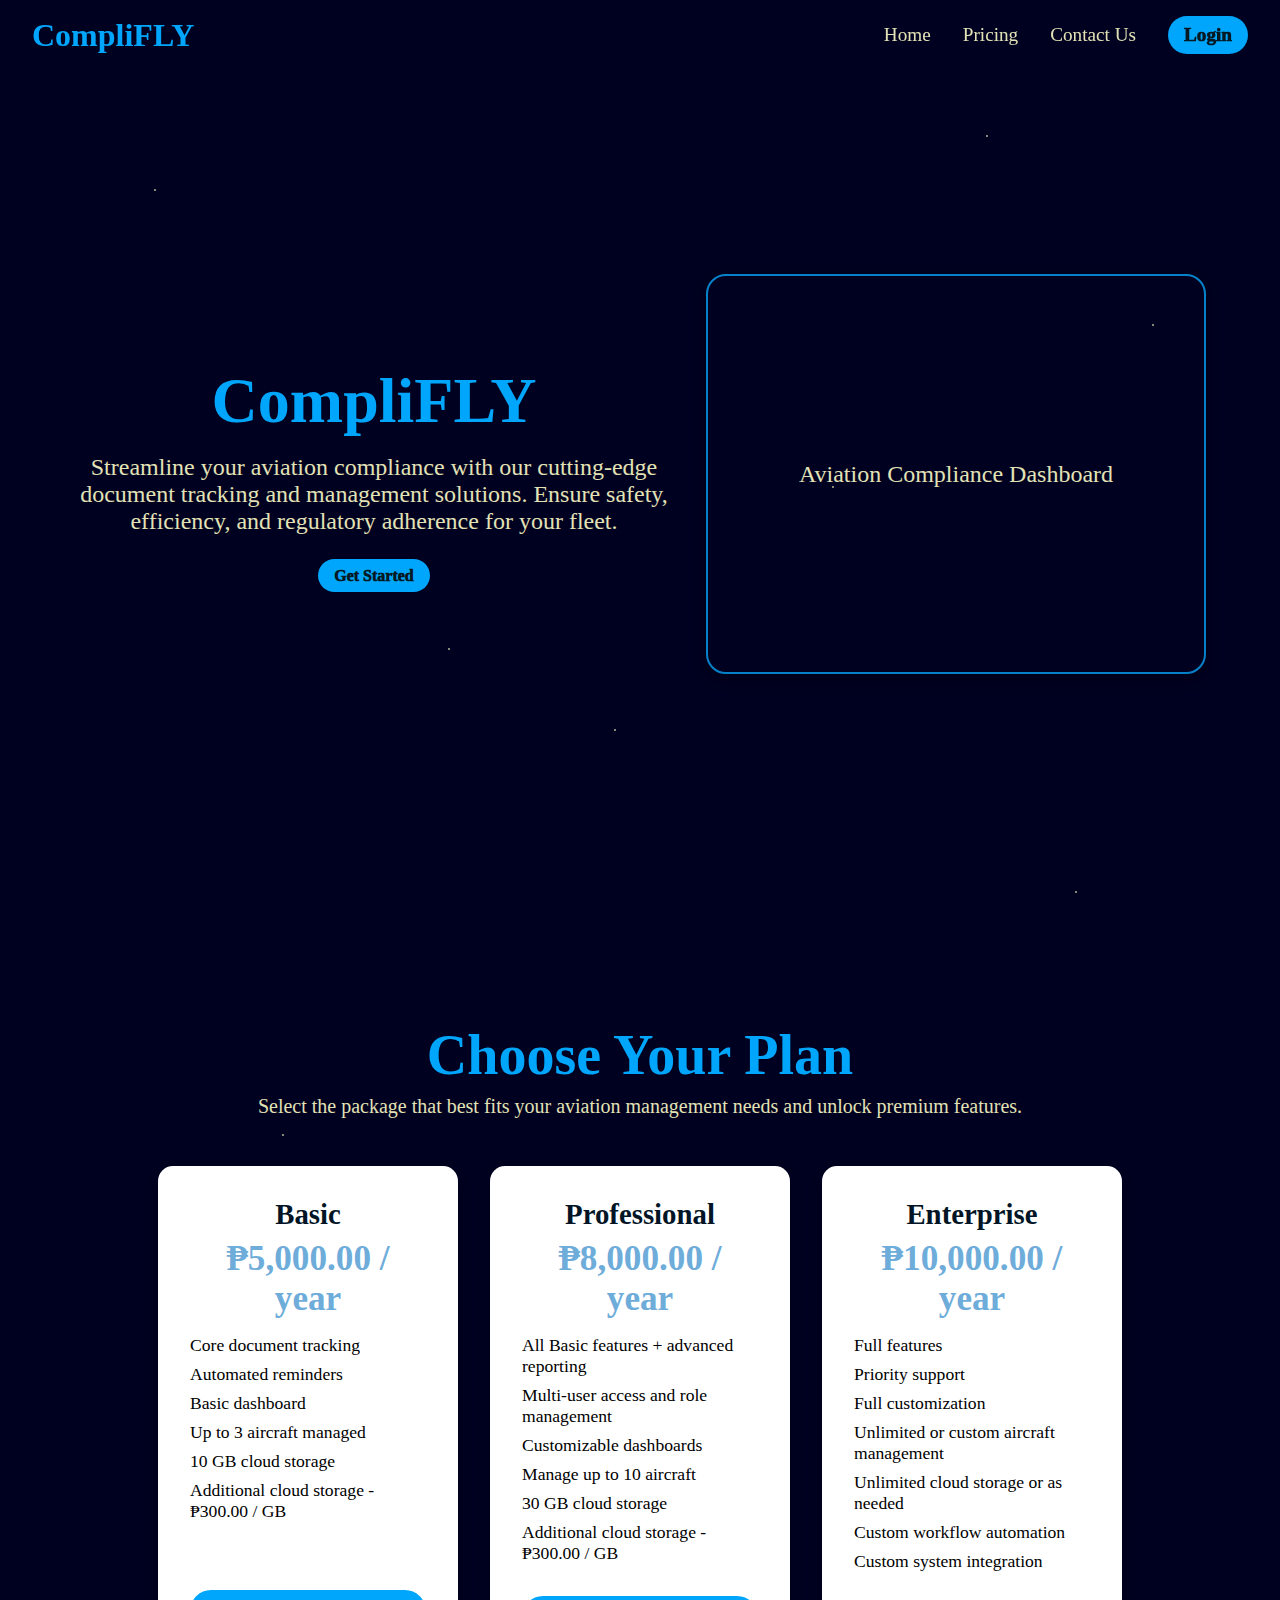
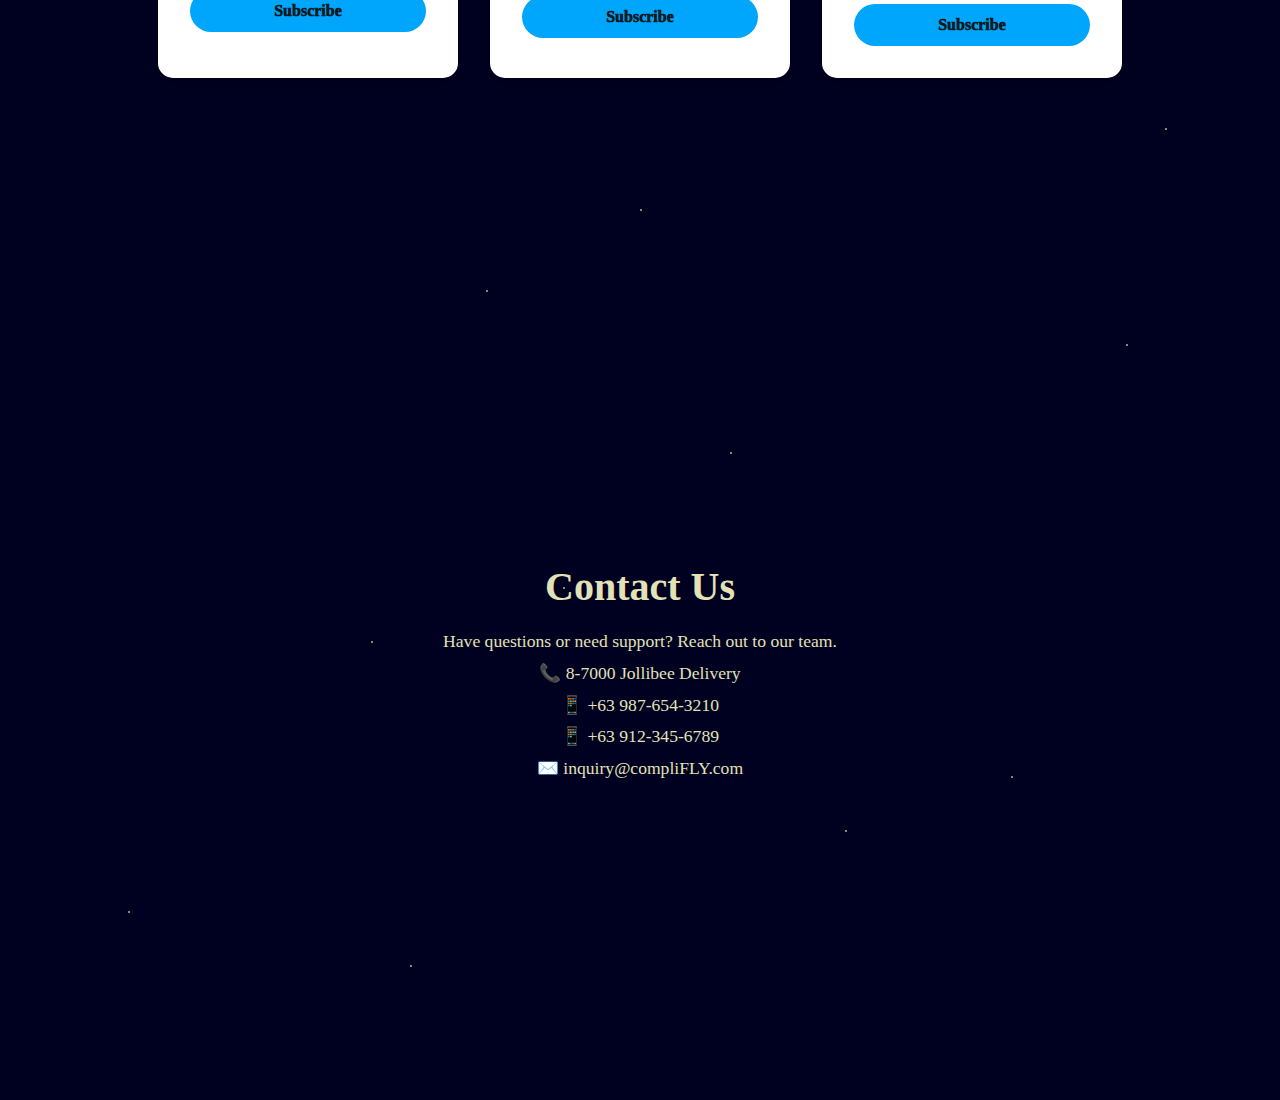
<file: index.html>
<!DOCTYPE html>
<html lang="en">
<head>
    <meta charset="UTF-8">
    <meta name="viewport" content="width=device-width, initial-scale=1.0">
    <title>CompliFLY - Aviation Compliance Management</title>
    <link href="https://fonts.googleapis.com/css2?family=Roboto:wght@300;400;500;700&display=swap" rel="stylesheet">
    <link rel="stylesheet" href="style.css">
</head>
<body>
    <header>
        <div class="logo">CompliFLY</div>
        <nav>
            <a href="#home">Home</a>
            <a href="#pricing">Pricing</a>
            <a href="#contact">Contact Us</a>
            <a href="Login.html" class="btn">Login</a>
        </nav>
    </header>

    <section id="home">
        <div class="hero-content">
            <h1>CompliFLY</h1>
            <p>Streamline your aviation compliance with our cutting-edge document tracking and management solutions. Ensure safety, efficiency, and regulatory adherence for your fleet.</p>
            <a href="#pricing" class="btn">Get Started</a>
        </div>
        <div class="hero-image">
            Aviation Compliance Dashboard
        </div>
    </section>

    <section id="pricing">
        <div class="pricing-header">
            <h2>Choose Your Plan</h2>
            <p>Select the package that best fits your aviation management needs and unlock premium features.</p>
        </div>
        <div class="pricing-cards">
            <div class="card">
                <h3>Basic</h3>
                <div class="price">₱5,000.00 / year</div>
                <ul>
                    <li>Core document tracking</li>
                    <li>Automated reminders</li>
                    <li>Basic dashboard</li>
                    <li>Up to 3 aircraft managed</li>
                    <li>10 GB cloud storage</li>
                    <li>Additional cloud storage - ₱300.00 / GB</li>
                </ul>
                <br>
                <br>
                <a href="basic.html" class="btn">Subscribe</a>
            </div>
            <div class="card">
                <h3>Professional</h3>
                <div class="price">₱8,000.00 / year</div>
                <ul>
                    <li>All Basic features + advanced reporting</li>
                    <li>Multi-user access and role management</li>
                    <li>Customizable dashboards</li>
                    <li>Manage up to 10 aircraft</li>
                    <li>30 GB cloud storage</li>
                    <li>Additional cloud storage - ₱300.00 / GB</li>
                </ul>

                <a href="professional.html" class="btn">Subscribe</a>
            </div>
            <div class="card">
                <h3>Enterprise</h3>
                <div class="price">₱10,000.00 / year</div>
                <ul>
                    <li>Full features</li>
                    <li>Priority support</li>
                    <li>Full customization</li>
                    <li>Unlimited or custom aircraft management</li>
                    <li>Unlimited cloud storage or as needed</li>
                    <li>Custom workflow automation</li>
                    <li>Custom system integration</li>
                </ul>
                <a href="enterprise.html" class="btn">Subscribe</a>
            </div>
        </div>
    </section>

    <section id="contact">
        <div class="contact-content">
            <h2>Contact Us</h2>
            <p>
                Have questions or need support? Reach out to our team.<br>
                📞 8-7000 Jollibee Delivery<br>
                📱 +63 987-654-3210<br>
                📱 +63 912-345-6789<br>
                ✉️ inquiry@compliFLY.com
            </p>
        </div>
      
    <div class="star" style="top: 7%; left: 12%;"></div>
<div class="star" style="top: 18%; left: 65%;"></div>
<div class="star" style="top: 27%; left: 48%;"></div>
<div class="star" style="top: 33%; left: 84%;"></div>
<div class="star" style="top: 42%; left: 22%;"></div>
<div class="star" style="top: 51%; left: 73%;"></div>
<div class="star" style="top: 59%; left: 17%;"></div>
<div class="star" style="top: 64%; left: 91%;"></div>
<div class="star" style="top: 70%; left: 38%;"></div>
<div class="star" style="top: 76%; left: 57%;"></div>
<div class="star" style="top: 83%; left: 29%;"></div>
<div class="star" style="top: 88%; left: 79%;"></div>
<div class="star" style="top: 93%; left: 10%;"></div>
<div class="star" style="top: 12%; left: 90%;"></div>
<div class="star" style="top: 24%; left: 35%;"></div>
<div class="star" style="top: 39%; left: 60%;"></div>
<div class="star" style="top: 46%; left: 82%;"></div>
<div class="star" style="top: 53%; left: 26%;"></div>
<div class="star" style="top: 67%; left: 50%;"></div>
<div class="star" style="top: 72%; left: 88%;"></div>
<div class="star" style="top: 81%; left: 44%;"></div>
<div class="star" style="top: 90%; left: 66%;"></div>
<div class="star" style="top: 95%; left: 32%;"></div>
<div class="star" style="top: 5%; left: 77%;"></div>

    <div class="shooting-star" id="shooting1"></div>
    <div class="shooting-star" id="shooting2"></div>
    <div class="shooting-star" id="shooting3"></div>

</body>
    </section>
    <script>
    function createShootingStar() {
        const stars = document.querySelectorAll('.shooting-star');
        const randomStar = stars[Math.floor(Math.random() * stars.length)];
        const startX = Math.random() * window.innerWidth;
        const startY = Math.random() * window.innerHeight * 2.5;
        
        randomStar.style.left = startX + 'px';
        randomStar.style.top = startY + 'px';
        randomStar.style.animationDuration = (Math.random() * 2 + 1) + 's';
        randomStar.style.animationDelay = '0s';
        
        setTimeout(() => {
            randomStar.style.animationDelay = '10s';
        }, 3000);
    }

    setInterval(createShootingStar, Math.random() * 10000 + 5000);
</script>
</body>
</html>
</file>
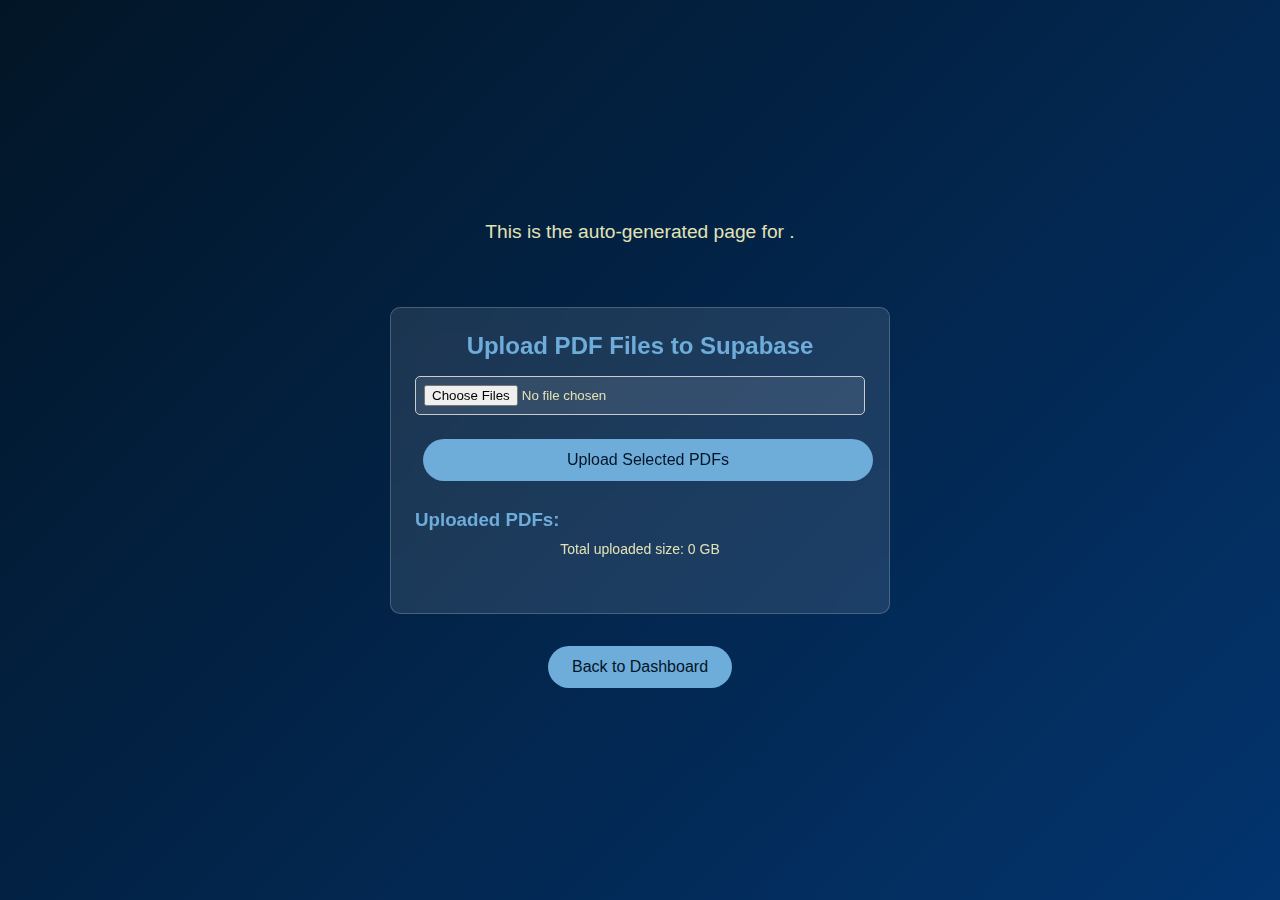
<file: b_aircraft.html>
<!DOCTYPE html>
<html lang="en">
<head>
  <meta charset="UTF-8">
  <title>Aircraft Page</title>
  <style>
    * {
      margin: 0;
      padding: 0;
      box-sizing: border-box;
    }

    body {
      font-family: 'Roboto', sans-serif;
      background: linear-gradient(135deg, #021526 0%, #03346E 100%);
      color: #E2E2B6;
      min-height: 100vh;
      display: flex;
      flex-direction: column;
      align-items: center;
      justify-content: center;
      padding: 2rem;
      text-align: center;
    }

    h1 {
      color: #6EACDA;
      font-size: 2.5rem;
      font-weight: 700;
      margin-bottom: 1rem;
    }

    p {
      color: #E2E2B6;
      font-size: 1.2rem;
      margin-bottom: 2rem;
    }

    .upload-section {
      margin-top: 2rem;
      padding: 1.5rem;
      background: rgba(255, 255, 255, 0.1);
      backdrop-filter: blur(10px);
      border: 1px solid rgba(255, 255, 255, 0.2);
      border-radius: 10px;
      max-width: 500px;
      width: 100%;
    }

    .upload-section h2 {
      color: #6EACDA;
      font-size: 1.5rem;
      margin-bottom: 1rem;
    }

    input[type="file"] {
      display: block;
      margin: 1rem auto;
      padding: 0.5rem;
      border: 1px solid #ccc;
      border-radius: 5px;
      background: rgba(255, 255, 255, 0.1);
      color: #E2E2B6;
      width: 100%;
      box-sizing: border-box;
    }

    button {
      background: #6EACDA;
      color: #021526;
      padding: 0.75rem 1.5rem;
      border: none;
      border-radius: 25px;
      font-size: 1rem;
      font-weight: 500;
      cursor: pointer;
      transition: background-color 0.3s;
      margin: 0.5rem;
      width: 100%;
    }

    button:hover {
      background: #03346E;
      color: #E2E2B6;
    }

    #uploadStatus {
      font-weight: bold;
      margin-bottom: 15px;
    }

    #uploadStatus.error {
      color: #ff4d4d;
    }

    #uploadStatus.success {
      color: #6EACDA;
    }

    #uploadedFiles {
      text-align: left;
      margin-top: 20px;
    }

    #uploadedFiles h3 {
      color: #6EACDA;
      margin-bottom: 10px;
    }

    #uploadedFiles ul {
      list-style-type: none;
      padding: 0;
    }

    #uploadedFiles li {
      margin-bottom: 5px;
    }

    #uploadedFiles a {
      color: #6EACDA;
      text-decoration: none;
    }

    #uploadedFiles a:hover {
      text-decoration: underline;
    }

    #totalSize {
      font-size: 14px;
      color: #E2E2B6;
      margin-top: 10px;
    }

    .back-btn {
      margin-top: 2rem;
      width: fit-content;
    }
  </style>
</head>
<body>
  <h1 id="aircraftName"></h1>
  <p>This is the auto-generated page for <strong id="aircraftNameStrong"></strong>.</p>

  <div class="upload-section">
    <h2>Upload PDF Files to Supabase</h2>
    <input type="file" id="pdfUpload" accept=".pdf" multiple>
    <button id="uploadBtn">Upload Selected PDFs</button>
    <p id="uploadStatus"></p>
    <div id="uploadedFiles">
      <h3>Uploaded PDFs:</h3>
      <ul id="fileList"></ul>
    </div>
    <p id="totalSize">Total uploaded size: 0 GB</p>
  </div>

  <button class="back-btn" onclick="window.location.href='basic_home.html'">Back to Dashboard</button>

  <script type="module">
    import { createClient } from "https://esm.sh/@supabase/supabase-js@2";

    const SUPABASE_URL = "https://hgapmjtytsejbhjsguxl.supabase.co";
    const SUPABASE_ANON_KEY = "eyJhbGciOiJIUzI1NiIsInR5cCI6IkpXVCJ9.eyJpc3MiOiJzdXBhYmFzZSIsInJlZiI6ImhnYXBtanR5dHNlamJoanNndXhsIiwicm9sZSI6ImFub24iLCJpYXQiOjE3NjE5MTYwMzAsImV4cCI6MjA3NzQ5MjAzMH0.Y-mt-KCf7KSL0pyP6NLlBIEHeD6Oic1aGoCo7BMYigY";

    const supabase = createClient(SUPABASE_URL, SUPABASE_ANON_KEY);

    const params = new URLSearchParams(window.location.search);
    const name = params.get("name") || "Unnamed Aircraft";
    const storageKey = `uploadedFiles_${name.replace(/[^a-z0-9]/gi, "_")}`;

    document.title = name;
    document.getElementById("aircraftName").textContent = name;
    document.getElementById("aircraftNameStrong").textContent = name;

    const fileInput = document.getElementById("pdfUpload");
    const uploadBtn = document.getElementById("uploadBtn");
    const status = document.getElementById("uploadStatus");
    const fileList = document.getElementById("fileList");
    const totalSizeDisplay = document.getElementById("totalSize");

    let totalUploadedSize = 0;
    const maxTotalSize = 1 * 1024 * 1024 * 1024;
    const maxFileSize = 10 * 1024 * 1024;

    function loadSavedFiles() {
      const savedData = localStorage.getItem(storageKey);
      if (savedData) {
        const { files, totalSize } = JSON.parse(savedData);
        totalUploadedSize = totalSize;
        files.forEach(file => {
          const li = document.createElement("li");
          li.innerHTML = `<a href="${file.url}" target="_blank">${file.name}</a> (${file.sizeMB} MB)`;
          fileList.appendChild(li);
        });
        totalSizeDisplay.textContent = `Total uploaded size: ${(totalUploadedSize / (1024 * 1024 * 1024)).toFixed(2)} GB`;
      }
    }

    function saveFilesToStorage() {
      const files = [];
      fileList.querySelectorAll("li").forEach(li => {
        const a = li.querySelector("a");
        const sizeText = li.textContent.match(/\((\d+\.\d+) MB\)/);
        files.push({
          name: a.textContent,
          url: a.href,
          sizeMB: sizeText ? parseFloat(sizeText[1]) : 0
        });
      });
      localStorage.setItem(storageKey, JSON.stringify({ files, totalSize: totalUploadedSize }));
    }

    loadSavedFiles();

    uploadBtn.addEventListener("click", async () => {
      const files = Array.from(fileInput.files);
      if (files.length === 0) {
        status.textContent = "Please choose PDF files first!";
        status.className = "error";
        return;
      }

      let batchSize = 0;
      for (const file of files) {
        batchSize += file.size;
      }

      if (totalUploadedSize + batchSize > maxTotalSize) {
        status.textContent = `❌ Total upload size would exceed 1GB limit! Current: ${(totalUploadedSize / (1024 * 1024 * 1024)).toFixed(2)} GB`;
        status.className = "error";
        return;
      }

      status.textContent = "Uploading...";
      status.className = "";
      let uploadSuccessCount = 0;

      for (const file of files) {
        if (file.type !== "application/pdf") {
          status.textContent = `❌ Only PDF files are allowed! Skipped: ${file.name}`;
          status.className = "error";
          continue;
        }
        if (file.size > maxFileSize) {
          status.textContent = `❌ File size must be under 10MB! Skipped: ${file.name}`;
          status.className = "error";
          continue;
        }

        const fileName = `${Date.now()}_${file.name}`;
        const { data, error } = await supabase.storage.from("files").upload(fileName, file);

        if (error) {
          status.textContent = `❌ Upload failed for ${file.name}: ${error.message}`;
          status.className = "error";
          continue;
        }

        const { data: publicUrl } = supabase.storage.from("files").getPublicUrl(fileName);

        const li = document.createElement("li");
        li.innerHTML = `<a href="${publicUrl.publicUrl}" target="_blank">${file.name}</a> (${(file.size / (1024 * 1024)).toFixed(2)} MB)`;
        fileList.appendChild(li);
        totalUploadedSize += file.size;
        uploadSuccessCount++;
      }

      totalSizeDisplay.textContent = `Total uploaded size: ${(totalUploadedSize / (1024 * 1024 * 1024)).toFixed(2)} GB`;

      if (uploadSuccessCount > 0) {
        status.textContent = `✅ ${uploadSuccessCount} PDF(s) uploaded successfully!`;
        status.className = "success";
        saveFilesToStorage();
      } else {
        status.textContent = "❌ No files were uploaded.";
        status.className = "error";
      }

      fileInput.value = "";
    });
  </script>
</body>
</html>
</file>
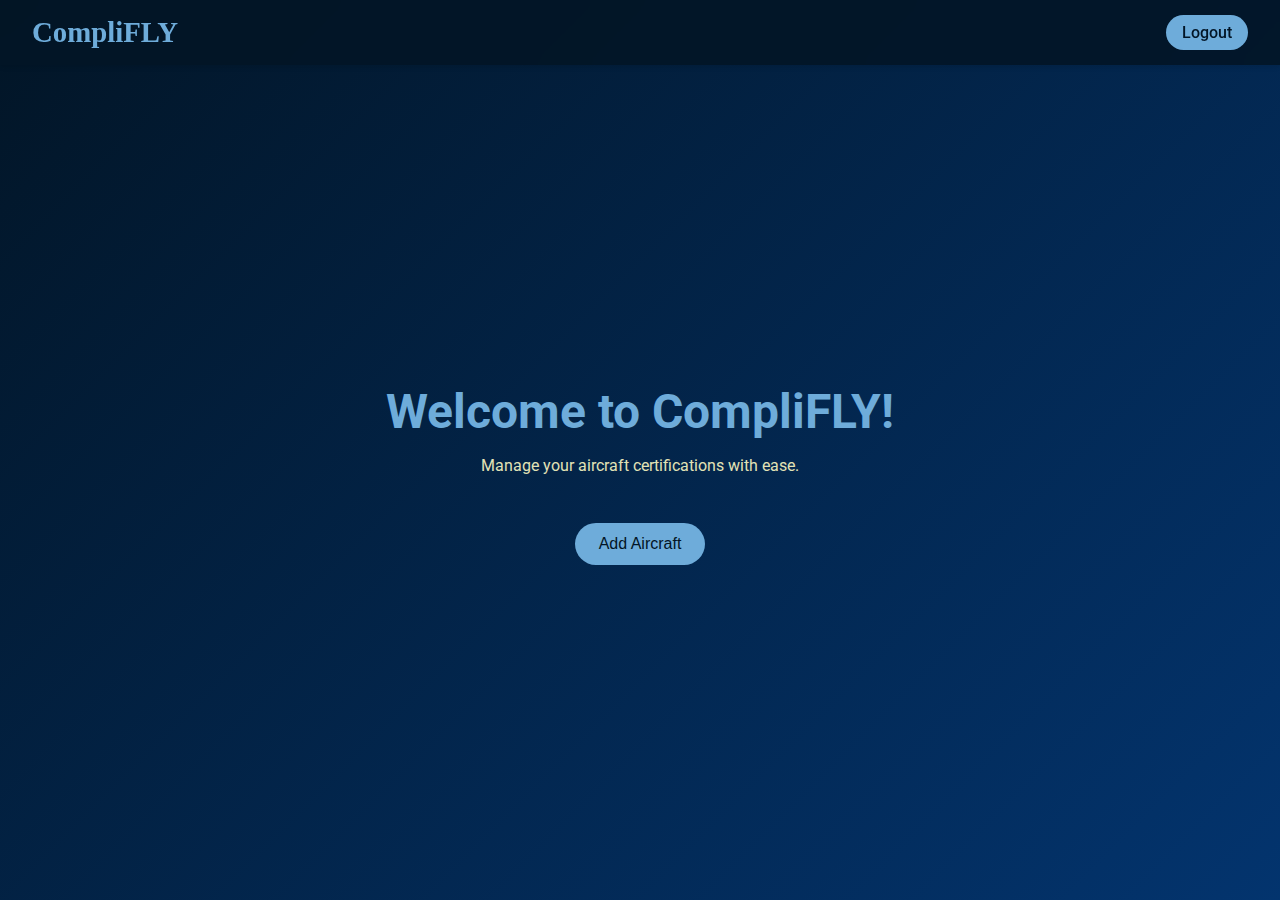
<file: basic_home.html>
<!DOCTYPE html>
<html lang="en">
<head>
  <meta charset="UTF-8" />
  <meta name="viewport" content="width=device-width, initial-scale=1.0" />
  <title>CompliFLY - Dashboard</title>
  <link href="https://fonts.googleapis.com/css2?family=Roboto:wght@300;400;500;700&display=swap" rel="stylesheet" />
  <link rel="stylesheet" href="https://cdnjs.cloudflare.com/ajax/libs/font-awesome/6.0.0/css/all.min.css" />
  <style>
    * { margin: 0; padding: 0; box-sizing: border-box; }
    body {
      font-family: 'Roboto', sans-serif;
      background: linear-gradient(135deg, #021526 0%, #03346E 100%);
      color: #E2E2B6;
      min-height: 100vh;
      display: flex;
      flex-direction: column;
      align-items: center;
      justify-content: center;
      padding: 2rem;
    }
    header {
      position: fixed;
      top: 0;
      width: 100%;
      background: rgba(2, 21, 38, 0.9);
      backdrop-filter: blur(10px);
      padding: 1rem 2rem;
      display: flex;
      justify-content: space-between;
      align-items: center;
      z-index: 1000;
      box-shadow: 0 2px 5px rgba(0, 0, 0, 0.1);
    }
    .logo { font-size: 1.8rem; font-weight: 700; color: #6EACDA; font-family: 'Lucida Handwriting', cursive; }
    .logout-btn {
      background: #6EACDA; color: #021526;
      padding: 0.5rem 1rem; border-radius: 25px; text-decoration: none;
      font-weight: 500; transition: background-color 0.3s;
    }
    .logout-btn:hover { background: #03346E; color: #E2E2B6; }
    .welcome { text-align: center; margin-bottom: 3rem; margin-top: 5rem; }
    h1 { font-size: 3rem; font-weight: 700; margin-bottom: 1rem; color: #6EACDA; }
    .add-aircraft { margin-bottom: 2rem; text-align: center; width: 500px; }
    .add-btn {
      background: #6EACDA; color: #021526; padding: 0.75rem 1.5rem; border: none;
      border-radius: 25px; font-size: 1rem; font-weight: 500; cursor: pointer; transition: 0.3s;
    }
    .add-btn:hover { background: #03346E; color: #E2E2B6; }
    .add-btn:disabled { background: #ccc; cursor: not-allowed; }
    .certifications {
      display: grid; grid-template-columns: repeat(auto-fit, minmax(250px, 1fr));
      gap: 1rem; max-width: 800px; width: 100%;
    }
    .certification-item {
      background: rgba(255, 255, 255, 0.1);
      backdrop-filter: blur(10px);
      border: 1px solid rgba(255, 255, 255, 0.2);
      border-radius: 10px;
      padding: 1.5rem;
      text-align: center;
      position: relative;
      transition: transform 0.3s, box-shadow 0.3s;
    }
    .certification-item:hover {
      transform: translateY(-5px);
      box-shadow: 0 10px 25px rgba(0, 0, 0, 0.3);
      background: rgba(255, 255, 255, 0.15);
    }
    .certification-item p {
      font-size: 1.2rem;
      font-weight: 500;
      color: #E2E2B6;
      margin-bottom: 1rem;
    }
    .aircraft-input {
      width: 100%;
      padding: 0.5rem;
      border: 1px solid #ccc;
      border-radius: 5px;
      font-size: 1rem;
      margin-bottom: 1rem;
    }
    .save-btn, .view-btn {
      background: #6EACDA; color: #021526;
      padding: 0.5rem 1rem; border: none; border-radius: 5px; cursor: pointer;
      font-size: 0.9rem; margin-right: 0.5rem;
    }
    .save-btn:hover, .view-btn:hover { background: #03346E; color: #E2E2B6; }
    .delete-btn {
      position: absolute;
      top: 10px; right: 10px;
      background: #ff4d4d; color: white; border: none;
      border-radius: 50%; width: 30px; height: 30px;
      cursor: pointer; font-size: 0.8rem; transition: background-color 0.3s;
    }
    .delete-btn:hover { background: #cc0000; }
  </style>
</head>
<body>

<header>
  <div class="logo">CompliFLY</div>
  <div class="user-section">
    <a href="#" class="logout-btn" onclick="logout()">Logout</a>
  </div>
</header>

<div class="welcome">
  <h1>Welcome to CompliFLY!</h1>
  <p>Manage your aircraft certifications with ease.</p>
</div>

<div class="add-aircraft">
  <button id="addAircraftBtn" class="add-btn">Add Aircraft</button>
</div>

<div class="certifications" id="aircraftContainer"></div>

<script>
  function logout() {
    localStorage.removeItem("loggedInUser");
    window.location.href = "Login.html";
  }

  let aircraftCount = 0;
  const maxAircraft = 3;
  const container = document.getElementById("aircraftContainer");
  const addBtn = document.getElementById("addAircraftBtn");
  let aircraftNames = [];
  
  function loadSavedAircraft() {
    const saved = localStorage.getItem("aircraftList");
    if (saved) {
      aircraftNames = JSON.parse(saved);
      aircraftNames.forEach(name => {
        addSavedAircraftToUI(name);
        aircraftCount++;
      });
    }
    updateAddButton();
  }

  function saveAircraftList() {
    localStorage.setItem("aircraftList", JSON.stringify(aircraftNames));
  }

  function updateAddButton() {
    if (aircraftCount >= maxAircraft) {
      addBtn.disabled = true;
      addBtn.textContent = "Limit Reached (3)";
    } else {
      addBtn.disabled = false;
      addBtn.textContent = "Add Aircraft";
    }
  }

  function addAircraft() {
    if (aircraftCount < maxAircraft) {
      aircraftCount++;
      const item = document.createElement("div");
      item.className = "certification-item";
      item.innerHTML = `
        <input type="text" class="aircraft-input" placeholder="Enter aircraft name">
        <button class="save-btn" onclick="saveAircraft(this)">Save</button>
        <button class="delete-btn" onclick="deleteAircraft(this)">×</button>
      `;
      container.appendChild(item);
      updateAddButton();
    }
  }

  function addSavedAircraftToUI(name) {
    const item = document.createElement("div");
    item.className = "certification-item";
    item.innerHTML = `
      <p>${name}</p>
      <button class="view-btn" onclick="viewAircraft('${name}')">View Page</button>
      <button class="delete-btn" onclick="deleteAircraft(this)">×</button>
    `;
    container.appendChild(item);
  }

  function saveAircraft(btn) {
    const item = btn.parentElement;
    const input = item.querySelector(".aircraft-input");
    const name = input.value.trim();

    if (!name) {
      alert("Please enter a name for the aircraft.");
      return;
    }

    if (aircraftNames.includes(name)) {
      alert("Aircraft name must be unique. Please choose a different name.");
      return;
    }

    aircraftNames.push(name);
    saveAircraftList();

    item.innerHTML = `
      <p>${name}</p>
      <button class="view-btn" onclick="viewAircraft('${name}')">View Page</button>
      <button class="delete-btn" onclick="deleteAircraft(this)">×</button>
    `;
  }

  function viewAircraft(name) {
    window.open(`b_aircraft.html?name=${encodeURIComponent(name)}`, "_blank");
  }

  function deleteAircraft(btn) {
    const item = btn.parentElement;
    const name = item.querySelector("p")?.textContent.trim();
    if (name) {
      const index = aircraftNames.indexOf(name);
      if (index > -1) {
        aircraftNames.splice(index, 1);
        saveAircraftList();
      }
      const key = `uploadedFiles_${name.replace(/[^a-z0-9]/gi, "_")}`;
      localStorage.removeItem(key);
    }
    container.removeChild(item);
    aircraftCount--;
    updateAddButton();
  }

  window.onload = loadSavedAircraft;
  addBtn.addEventListener("click", addAircraft);
</script>
</body>
</html>
</file>
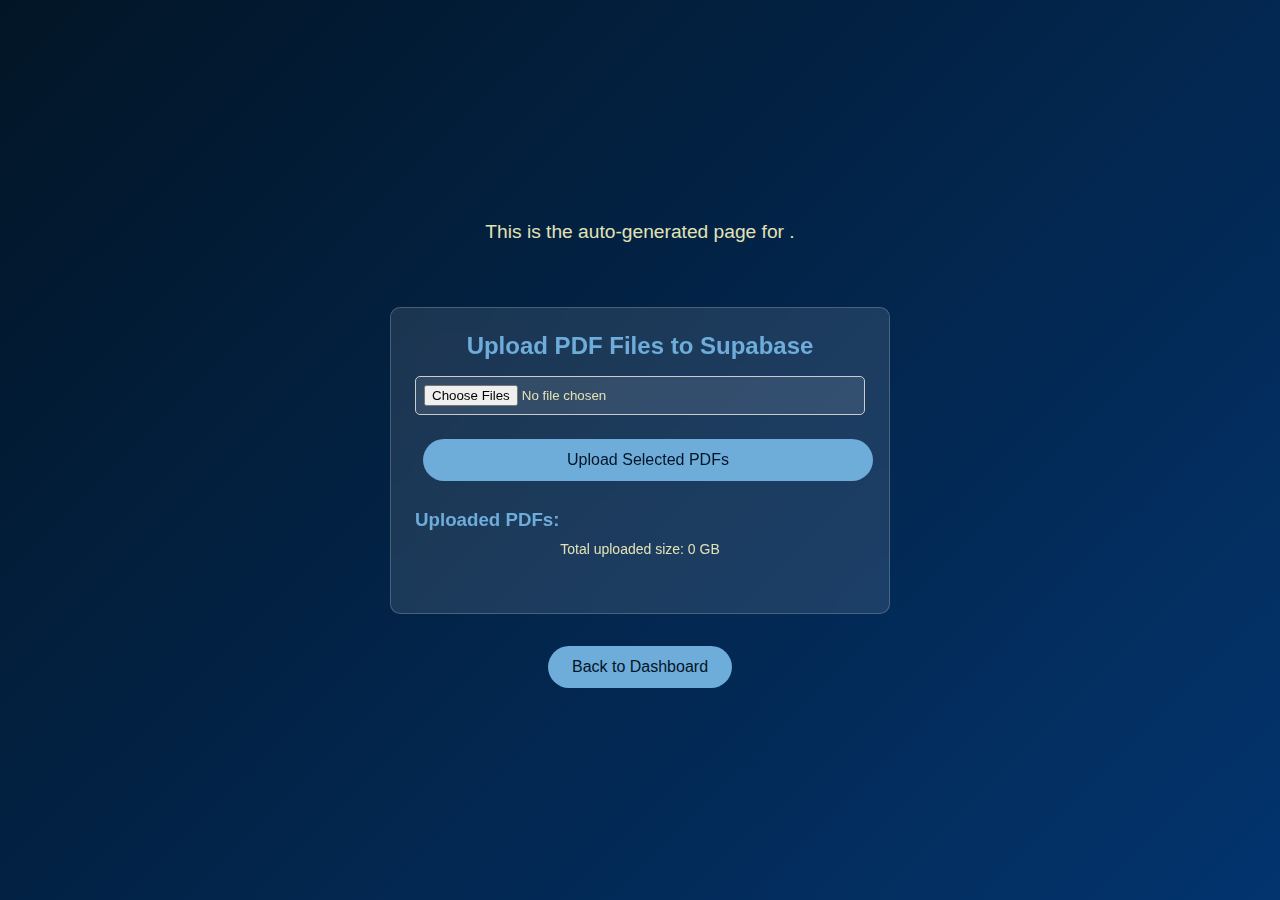
<file: e_aircraft.html>
<!DOCTYPE html>
<html lang="en">
<head>
  <meta charset="UTF-8">
  <title>Aircraft Page</title>
  <style>
    * {
      margin: 0;
      padding: 0;
      box-sizing: border-box;
    }

    body {
      font-family: 'Roboto', sans-serif;
      background: linear-gradient(135deg, #021526 0%, #03346E 100%);
      color: #E2E2B6;
      min-height: 100vh;
      display: flex;
      flex-direction: column;
      align-items: center;
      justify-content: center;
      padding: 2rem;
      text-align: center;
    }

    h1 {
      color: #6EACDA;
      font-size: 2.5rem;
      font-weight: 700;
      margin-bottom: 1rem;
    }

    p {
      color: #E2E2B6;
      font-size: 1.2rem;
      margin-bottom: 2rem;
    }

    .upload-section {
      margin-top: 2rem;
      padding: 1.5rem;
      background: rgba(255, 255, 255, 0.1);
      backdrop-filter: blur(10px);
      border: 1px solid rgba(255, 255, 255, 0.2);
      border-radius: 10px;
      max-width: 500px;
      width: 100%;
    }

    .upload-section h2 {
      color: #6EACDA;
      font-size: 1.5rem;
      margin-bottom: 1rem;
    }

    input[type="file"] {
      display: block;
      margin: 1rem auto;
      padding: 0.5rem;
      border: 1px solid #ccc;
      border-radius: 5px;
      background: rgba(255, 255, 255, 0.1);
      color: #E2E2B6;
      width: 100%;
      box-sizing: border-box;
    }

    button {
      background: #6EACDA;
      color: #021526;
      padding: 0.75rem 1.5rem;
      border: none;
      border-radius: 25px;
      font-size: 1rem;
      font-weight: 500;
      cursor: pointer;
      transition: background-color 0.3s;
      margin: 0.5rem;
      width: 100%;
    }

    button:hover {
      background: #03346E;
      color: #E2E2B6;
    }

    #uploadStatus {
      font-weight: bold;
      margin-bottom: 15px;
    }

    #uploadStatus.error {
      color: #ff4d4d;
    }

    #uploadStatus.success {
      color: #6EACDA;
    }

    #uploadedFiles {
      text-align: left;
      margin-top: 20px;
    }

    #uploadedFiles h3 {
      color: #6EACDA;
      margin-bottom: 10px;
    }

    #uploadedFiles ul {
      list-style-type: none;
      padding: 0;
    }

    #uploadedFiles li {
      margin-bottom: 5px;
    }

    #uploadedFiles a {
      color: #6EACDA;
      text-decoration: none;
    }

    #uploadedFiles a:hover {
      text-decoration: underline;
    }

    #totalSize {
      font-size: 14px;
      color: #E2E2B6;
      margin-top: 10px;
    }

    .back-btn {
      margin-top: 2rem;
      width: fit-content;
    }
  </style>
</head>
<body>
  <h1 id="aircraftName"></h1>
  <p>This is the auto-generated page for <strong id="aircraftNameStrong"></strong>.</p>

  <div class="upload-section">
    <h2>Upload PDF Files to Supabase</h2>
    <input type="file" id="pdfUpload" accept=".pdf" multiple>
    <button id="uploadBtn">Upload Selected PDFs</button>
    <p id="uploadStatus"></p>
    <div id="uploadedFiles">
      <h3>Uploaded PDFs:</h3>
      <ul id="fileList"></ul>
    </div>
    <p id="totalSize">Total uploaded size: 0 GB</p>
  </div>

  <button class="back-btn" onclick="window.location.href='enterprise_home.html'">Back to Dashboard</button>

  <script type="module">
    import { createClient } from "https://esm.sh/@supabase/supabase-js@2";

    const SUPABASE_URL = "https://hgapmjtytsejbhjsguxl.supabase.co";
    const SUPABASE_ANON_KEY = "eyJhbGciOiJIUzI1NiIsInR5cCI6IkpXVCJ9.eyJpc3MiOiJzdXBhYmFzZSIsInJlZiI6ImhnYXBtanR5dHNlamJoanNndXhsIiwicm9sZSI6ImFub24iLCJpYXQiOjE3NjE5MTYwMzAsImV4cCI6MjA3NzQ5MjAzMH0.Y-mt-KCf7KSL0pyP6NLlBIEHeD6Oic1aGoCo7BMYigY";

    const supabase = createClient(SUPABASE_URL, SUPABASE_ANON_KEY);

    const params = new URLSearchParams(window.location.search);
    const name = params.get("name") || "Unnamed Aircraft";
    const storageKey = `uploadedFiles_${name.replace(/[^a-z0-9]/gi, "_")}`;

    document.title = name;
    document.getElementById("aircraftName").textContent = name;
    document.getElementById("aircraftNameStrong").textContent = name;

    const fileInput = document.getElementById("pdfUpload");
    const uploadBtn = document.getElementById("uploadBtn");
    const status = document.getElementById("uploadStatus");
    const fileList = document.getElementById("fileList");
    const totalSizeDisplay = document.getElementById("totalSize");

    let totalUploadedSize = 0;
    const maxTotalSize = 1 * 1024 * 1024 * 1024;
    const maxFileSize = 10 * 1024 * 1024;

    function loadSavedFiles() {
      const savedData = localStorage.getItem(storageKey);
      if (savedData) {
        const { files, totalSize } = JSON.parse(savedData);
        totalUploadedSize = totalSize;
        files.forEach(file => {
          const li = document.createElement("li");
          li.innerHTML = `<a href="${file.url}" target="_blank">${file.name}</a> (${file.sizeMB} MB)`;
          fileList.appendChild(li);
        });
        totalSizeDisplay.textContent = `Total uploaded size: ${(totalUploadedSize / (1024 * 1024 * 1024)).toFixed(2)} GB`;
      }
    }

    function saveFilesToStorage() {
      const files = [];
      fileList.querySelectorAll("li").forEach(li => {
        const a = li.querySelector("a");
        const sizeText = li.textContent.match(/\((\d+\.\d+) MB\)/);
        files.push({
          name: a.textContent,
          url: a.href,
          sizeMB: sizeText ? parseFloat(sizeText[1]) : 0
        });
      });
      localStorage.setItem(storageKey, JSON.stringify({ files, totalSize: totalUploadedSize }));
    }

    loadSavedFiles();

    uploadBtn.addEventListener("click", async () => {
      const files = Array.from(fileInput.files);
      if (files.length === 0) {
        status.textContent = "Please choose PDF files first!";
        status.className = "error";
        return;
      }

      let batchSize = 0;
      for (const file of files) {
        batchSize += file.size;
      }

      if (totalUploadedSize + batchSize > maxTotalSize) {
        status.textContent = `❌ Total upload size would exceed 1GB limit! Current: ${(totalUploadedSize / (1024 * 1024 * 1024)).toFixed(2)} GB`;
        status.className = "error";
        return;
      }

      status.textContent = "Uploading...";
      status.className = "";
      let uploadSuccessCount = 0;

      for (const file of files) {
        if (file.type !== "application/pdf") {
          status.textContent = `❌ Only PDF files are allowed! Skipped: ${file.name}`;
          status.className = "error";
          continue;
        }
        if (file.size > maxFileSize) {
          status.textContent = `❌ File size must be under 10MB! Skipped: ${file.name}`;
          status.className = "error";
          continue;
        }

        const fileName = `${Date.now()}_${file.name}`;
        const { data, error } = await supabase.storage.from("files").upload(fileName, file);

        if (error) {
          status.textContent = `❌ Upload failed for ${file.name}: ${error.message}`;
          status.className = "error";
          continue;
        }

        const { data: publicUrl } = supabase.storage.from("files").getPublicUrl(fileName);

        const li = document.createElement("li");
        li.innerHTML = `<a href="${publicUrl.publicUrl}" target="_blank">${file.name}</a> (${(file.size / (1024 * 1024)).toFixed(2)} MB)`;
        fileList.appendChild(li);
        totalUploadedSize += file.size;
        uploadSuccessCount++;
      }

      totalSizeDisplay.textContent = `Total uploaded size: ${(totalUploadedSize / (1024 * 1024 * 1024)).toFixed(2)} GB`;

      if (uploadSuccessCount > 0) {
        status.textContent = `✅ ${uploadSuccessCount} PDF(s) uploaded successfully!`;
        status.className = "success";
        saveFilesToStorage();
      } else {
        status.textContent = "❌ No files were uploaded.";
        status.className = "error";
      }

      fileInput.value = "";
    });
  </script>
</body>
</html>
</file>
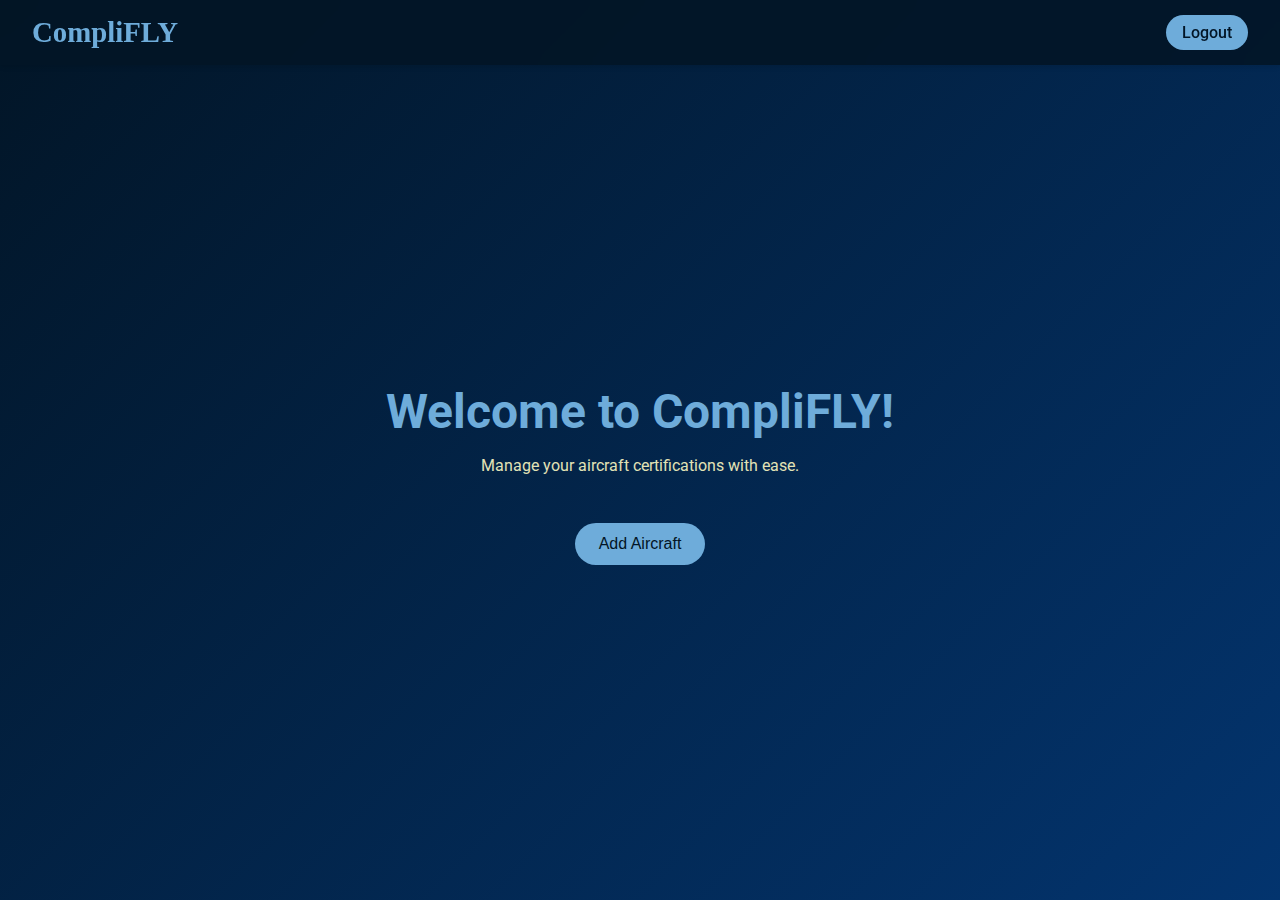
<file: enterprise_home.html>
<!DOCTYPE html>
<html lang="en">
<head>
  <meta charset="UTF-8" />
  <meta name="viewport" content="width=device-width, initial-scale=1.0" />
  <title>CompliFLY - Dashboard</title>
  <link href="https://fonts.googleapis.com/css2?family=Roboto:wght@300;400;500;700&display=swap" rel="stylesheet" />
  <link rel="stylesheet" href="https://cdnjs.cloudflare.com/ajax/libs/font-awesome/6.0.0/css/all.min.css" />
  <style>
    * { margin: 0; padding: 0; box-sizing: border-box; }
    body {
      font-family: 'Roboto', sans-serif;
      background: linear-gradient(135deg, #021526 0%, #03346E 100%);
      color: #E2E2B6;
      min-height: 100vh;
      display: flex;
      flex-direction: column;
      align-items: center;
      justify-content: center;
      padding: 2rem;
    }
    header {
      position: fixed;
      top: 0;
      width: 100%;
      background: rgba(2, 21, 38, 0.9);
      backdrop-filter: blur(10px);
      padding: 1rem 2rem;
      display: flex;
      justify-content: space-between;
      align-items: center;
      z-index: 1000;
      box-shadow: 0 2px 5px rgba(0, 0, 0, 0.1);
    }
    .logo { font-size: 1.8rem; font-weight: 700; color: #6EACDA; font-family: 'Lucida Handwriting', cursive; }
    .logout-btn {
      background: #6EACDA; color: #021526;
      padding: 0.5rem 1rem; border-radius: 25px; text-decoration: none;
      font-weight: 500; transition: background-color 0.3s;
    }
    .logout-btn:hover { background: #03346E; color: #E2E2B6; }
    .welcome { text-align: center; margin-bottom: 3rem; margin-top: 5rem; }
    h1 { font-size: 3rem; font-weight: 700; margin-bottom: 1rem; color: #6EACDA; }
    .add-aircraft { margin-bottom: 2rem; text-align: center; width: 500px; }
    .add-btn {
      background: #6EACDA; color: #021526; padding: 0.75rem 1.5rem; border: none;
      border-radius: 25px; font-size: 1rem; font-weight: 500; cursor: pointer; transition: 0.3s;
    }
    .add-btn:hover { background: #03346E; color: #E2E2B6; }
    .add-btn:disabled { background: #ccc; cursor: not-allowed; }
    .certifications {
      display: grid; grid-template-columns: repeat(auto-fit, minmax(250px, 1fr));
      gap: 1rem; max-width: 800px; width: 100%;
    }
    .certification-item {
      background: rgba(255, 255, 255, 0.1);
      backdrop-filter: blur(10px);
      border: 1px solid rgba(255, 255, 255, 0.2);
      border-radius: 10px;
      padding: 1.5rem;
      text-align: center;
      position: relative;
      transition: transform 0.3s, box-shadow 0.3s;
    }
    .certification-item:hover {
      transform: translateY(-5px);
      box-shadow: 0 10px 25px rgba(0, 0, 0, 0.3);
      background: rgba(255, 255, 255, 0.15);
    }
    .certification-item p {
      font-size: 1.2rem;
      font-weight: 500;
      color: #E2E2B6;
      margin-bottom: 1rem;
    }
    .aircraft-input {
      width: 100%;
      padding: 0.5rem;
      border: 1px solid #ccc;
      border-radius: 5px;
      font-size: 1rem;
      margin-bottom: 1rem;
    }
    .save-btn, .view-btn {
      background: #6EACDA; color: #021526;
      padding: 0.5rem 1rem; border: none; border-radius: 5px; cursor: pointer;
      font-size: 0.9rem; margin-right: 0.5rem;
    }
    .save-btn:hover, .view-btn:hover { background: #03346E; color: #E2E2B6; }
    .delete-btn {
      position: absolute;
      top: 10px; right: 10px;
      background: #ff4d4d; color: white; border: none;
      border-radius: 50%; width: 30px; height: 30px;
      cursor: pointer; font-size: 0.8rem; transition: background-color 0.3s;
    }
    .delete-btn:hover { background: #cc0000; }
  </style>
</head>
<body>

<header>
  <div class="logo">CompliFLY</div>
  <div class="user-section">
    <a href="#" class="logout-btn" onclick="logout()">Logout</a>
  </div>
</header>

<div class="welcome">
  <h1>Welcome to CompliFLY!</h1>
  <p>Manage your aircraft certifications with ease.</p>
</div>

<div class="add-aircraft">
  <button id="addAircraftBtn" class="add-btn">Add Aircraft</button>
</div>

<div class="certifications" id="aircraftContainer"></div>

<script>
  function logout() {
    localStorage.removeItem("loggedInUser");
    window.location.href = "Login.html";
  }

  let aircraftCount = 0;
  const maxAircraft = 9999;
  const container = document.getElementById("aircraftContainer");
  const addBtn = document.getElementById("addAircraftBtn");
  let aircraftNames = [];
  
  function loadSavedAircraft() {
    const saved = localStorage.getItem("aircraftList");
    if (saved) {
      aircraftNames = JSON.parse(saved);
      aircraftNames.forEach(name => {
        addSavedAircraftToUI(name);
        aircraftCount++;
      });
    }
    updateAddButton();
  }

  function saveAircraftList() {
    localStorage.setItem("aircraftList", JSON.stringify(aircraftNames));
  }

  function updateAddButton() {
    if (aircraftCount >= maxAircraft) {
      addBtn.disabled = true;
    } else {
      addBtn.disabled = false;
      addBtn.textContent = "Add Aircraft";
    }
  }

  function addAircraft() {
    if (aircraftCount < maxAircraft) {
      aircraftCount++;
      const item = document.createElement("div");
      item.className = "certification-item";
      item.innerHTML = `
        <input type="text" class="aircraft-input" placeholder="Enter aircraft name">
        <button class="save-btn" onclick="saveAircraft(this)">Save</button>
        <button class="delete-btn" onclick="deleteAircraft(this)">×</button>
      `;
      container.appendChild(item);
      updateAddButton();
    }
  }

  function addSavedAircraftToUI(name) {
    const item = document.createElement("div");
    item.className = "certification-item";
    item.innerHTML = `
      <p>${name}</p>
      <button class="view-btn" onclick="viewAircraft('${name}')">View Page</button>
      <button class="delete-btn" onclick="deleteAircraft(this)">×</button>
    `;
    container.appendChild(item);
  }

  function saveAircraft(btn) {
    const item = btn.parentElement;
    const input = item.querySelector(".aircraft-input");
    const name = input.value.trim();

    if (!name) {
      alert("Please enter a name for the aircraft.");
      return;
    }

    if (aircraftNames.includes(name)) {
      alert("Aircraft name must be unique. Please choose a different name.");
      return;
    }

    aircraftNames.push(name);
    saveAircraftList();

    item.innerHTML = `
      <p>${name}</p>
      <button class="view-btn" onclick="viewAircraft('${name}')">View Page</button>
      <button class="delete-btn" onclick="deleteAircraft(this)">×</button>
    `;
  }

  function viewAircraft(name) {
    window.open(`e_aircraft.html?name=${encodeURIComponent(name)}`, "_blank");
  }

  function deleteAircraft(btn) {
    const item = btn.parentElement;
    const name = item.querySelector("p")?.textContent.trim();
    if (name) {
      const index = aircraftNames.indexOf(name);
      if (index > -1) {
        aircraftNames.splice(index, 1);
        saveAircraftList();
      }
      const key = `uploadedFiles_${name.replace(/[^a-z0-9]/gi, "_")}`;
      localStorage.removeItem(key);
    }
    container.removeChild(item);
    aircraftCount--;
    updateAddButton();
  }

  window.onload = loadSavedAircraft;
  addBtn.addEventListener("click", addAircraft);
</script>
</body>
</html>
</file>
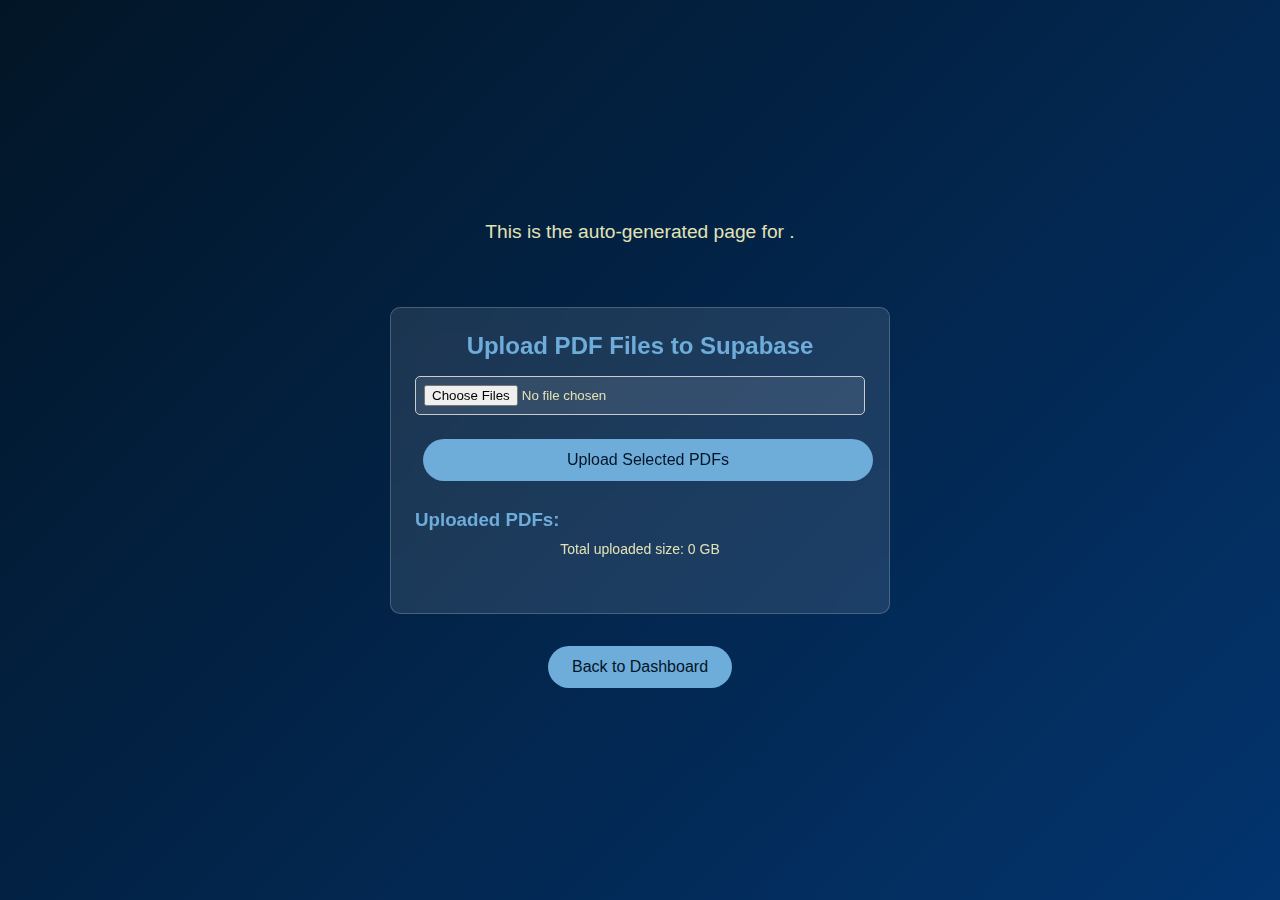
<file: p_aircraft.html>
<!DOCTYPE html>
<html lang="en">
<head>
  <meta charset="UTF-8">
  <title>Aircraft Page</title>
  <style>
    * {
      margin: 0;
      padding: 0;
      box-sizing: border-box;
    }

    body {
      font-family: 'Roboto', sans-serif;
      background: linear-gradient(135deg, #021526 0%, #03346E 100%);
      color: #E2E2B6;
      min-height: 100vh;
      display: flex;
      flex-direction: column;
      align-items: center;
      justify-content: center;
      padding: 2rem;
      text-align: center;
    }

    h1 {
      color: #6EACDA;
      font-size: 2.5rem;
      font-weight: 700;
      margin-bottom: 1rem;
    }

    p {
      color: #E2E2B6;
      font-size: 1.2rem;
      margin-bottom: 2rem;
    }

    .upload-section {
      margin-top: 2rem;
      padding: 1.5rem;
      background: rgba(255, 255, 255, 0.1);
      backdrop-filter: blur(10px);
      border: 1px solid rgba(255, 255, 255, 0.2);
      border-radius: 10px;
      max-width: 500px;
      width: 100%;
    }

    .upload-section h2 {
      color: #6EACDA;
      font-size: 1.5rem;
      margin-bottom: 1rem;
    }

    input[type="file"] {
      display: block;
      margin: 1rem auto;
      padding: 0.5rem;
      border: 1px solid #ccc;
      border-radius: 5px;
      background: rgba(255, 255, 255, 0.1);
      color: #E2E2B6;
      width: 100%;
      box-sizing: border-box;
    }

    button {
      background: #6EACDA;
      color: #021526;
      padding: 0.75rem 1.5rem;
      border: none;
      border-radius: 25px;
      font-size: 1rem;
      font-weight: 500;
      cursor: pointer;
      transition: background-color 0.3s;
      margin: 0.5rem;
      width: 100%;
    }

    button:hover {
      background: #03346E;
      color: #E2E2B6;
    }

    #uploadStatus {
      font-weight: bold;
      margin-bottom: 15px;
    }

    #uploadStatus.error {
      color: #ff4d4d;
    }

    #uploadStatus.success {
      color: #6EACDA;
    }

    #uploadedFiles {
      text-align: left;
      margin-top: 20px;
    }

    #uploadedFiles h3 {
      color: #6EACDA;
      margin-bottom: 10px;
    }

    #uploadedFiles ul {
      list-style-type: none;
      padding: 0;
    }

    #uploadedFiles li {
      margin-bottom: 5px;
    }

    #uploadedFiles a {
      color: #6EACDA;
      text-decoration: none;
    }

    #uploadedFiles a:hover {
      text-decoration: underline;
    }

    #totalSize {
      font-size: 14px;
      color: #E2E2B6;
      margin-top: 10px;
    }

    .back-btn {
      margin-top: 2rem;
      width: fit-content;
    }
  </style>
</head>
<body>
  <h1 id="aircraftName"></h1>
  <p>This is the auto-generated page for <strong id="aircraftNameStrong"></strong>.</p>

  <div class="upload-section">
    <h2>Upload PDF Files to Supabase</h2>
    <input type="file" id="pdfUpload" accept=".pdf" multiple>
    <button id="uploadBtn">Upload Selected PDFs</button>
    <p id="uploadStatus"></p>
    <div id="uploadedFiles">
      <h3>Uploaded PDFs:</h3>
      <ul id="fileList"></ul>
    </div>
    <p id="totalSize">Total uploaded size: 0 GB</p>
  </div>

  <button class="back-btn" onclick="window.location.href='professional_home.html'">Back to Dashboard</button>

  <script type="module">
    import { createClient } from "https://esm.sh/@supabase/supabase-js@2";

    const SUPABASE_URL = "https://hgapmjtytsejbhjsguxl.supabase.co";
    const SUPABASE_ANON_KEY = "eyJhbGciOiJIUzI1NiIsInR5cCI6IkpXVCJ9.eyJpc3MiOiJzdXBhYmFzZSIsInJlZiI6ImhnYXBtanR5dHNlamJoanNndXhsIiwicm9sZSI6ImFub24iLCJpYXQiOjE3NjE5MTYwMzAsImV4cCI6MjA3NzQ5MjAzMH0.Y-mt-KCf7KSL0pyP6NLlBIEHeD6Oic1aGoCo7BMYigY";

    const supabase = createClient(SUPABASE_URL, SUPABASE_ANON_KEY);

    const params = new URLSearchParams(window.location.search);
    const name = params.get("name") || "Unnamed Aircraft";
    const storageKey = `uploadedFiles_${name.replace(/[^a-z0-9]/gi, "_")}`;

    document.title = name;
    document.getElementById("aircraftName").textContent = name;
    document.getElementById("aircraftNameStrong").textContent = name;

    const fileInput = document.getElementById("pdfUpload");
    const uploadBtn = document.getElementById("uploadBtn");
    const status = document.getElementById("uploadStatus");
    const fileList = document.getElementById("fileList");
    const totalSizeDisplay = document.getElementById("totalSize");

    let totalUploadedSize = 0;
    const maxTotalSize = 1 * 1024 * 1024 * 1024;
    const maxFileSize = 10 * 1024 * 1024;

    function loadSavedFiles() {
      const savedData = localStorage.getItem(storageKey);
      if (savedData) {
        const { files, totalSize } = JSON.parse(savedData);
        totalUploadedSize = totalSize;
        files.forEach(file => {
          const li = document.createElement("li");
          li.innerHTML = `<a href="${file.url}" target="_blank">${file.name}</a> (${file.sizeMB} MB)`;
          fileList.appendChild(li);
        });
        totalSizeDisplay.textContent = `Total uploaded size: ${(totalUploadedSize / (1024 * 1024 * 1024)).toFixed(2)} GB`;
      }
    }

    function saveFilesToStorage() {
      const files = [];
      fileList.querySelectorAll("li").forEach(li => {
        const a = li.querySelector("a");
        const sizeText = li.textContent.match(/\((\d+\.\d+) MB\)/);
        files.push({
          name: a.textContent,
          url: a.href,
          sizeMB: sizeText ? parseFloat(sizeText[1]) : 0
        });
      });
      localStorage.setItem(storageKey, JSON.stringify({ files, totalSize: totalUploadedSize }));
    }

    loadSavedFiles();

    uploadBtn.addEventListener("click", async () => {
      const files = Array.from(fileInput.files);
      if (files.length === 0) {
        status.textContent = "Please choose PDF files first!";
        status.className = "error";
        return;
      }

      let batchSize = 0;
      for (const file of files) {
        batchSize += file.size;
      }

      if (totalUploadedSize + batchSize > maxTotalSize) {
        status.textContent = `❌ Total upload size would exceed 1GB limit! Current: ${(totalUploadedSize / (1024 * 1024 * 1024)).toFixed(2)} GB`;
        status.className = "error";
        return;
      }

      status.textContent = "Uploading...";
      status.className = "";
      let uploadSuccessCount = 0;

      for (const file of files) {
        if (file.type !== "application/pdf") {
          status.textContent = `❌ Only PDF files are allowed! Skipped: ${file.name}`;
          status.className = "error";
          continue;
        }
        if (file.size > maxFileSize) {
          status.textContent = `❌ File size must be under 10MB! Skipped: ${file.name}`;
          status.className = "error";
          continue;
        }

        const fileName = `${Date.now()}_${file.name}`;
        const { data, error } = await supabase.storage.from("files").upload(fileName, file);

        if (error) {
          status.textContent = `❌ Upload failed for ${file.name}: ${error.message}`;
          status.className = "error";
          continue;
        }

        const { data: publicUrl } = supabase.storage.from("files").getPublicUrl(fileName);

        const li = document.createElement("li");
        li.innerHTML = `<a href="${publicUrl.publicUrl}" target="_blank">${file.name}</a> (${(file.size / (1024 * 1024)).toFixed(2)} MB)`;
        fileList.appendChild(li);
        totalUploadedSize += file.size;
        uploadSuccessCount++;
      }

      totalSizeDisplay.textContent = `Total uploaded size: ${(totalUploadedSize / (1024 * 1024 * 1024)).toFixed(2)} GB`;

      if (uploadSuccessCount > 0) {
        status.textContent = `✅ ${uploadSuccessCount} PDF(s) uploaded successfully!`;
        status.className = "success";
        saveFilesToStorage();
      } else {
        status.textContent = "❌ No files were uploaded.";
        status.className = "error";
      }

      fileInput.value = "";
    });
  </script>
</body>
</html>
</file>
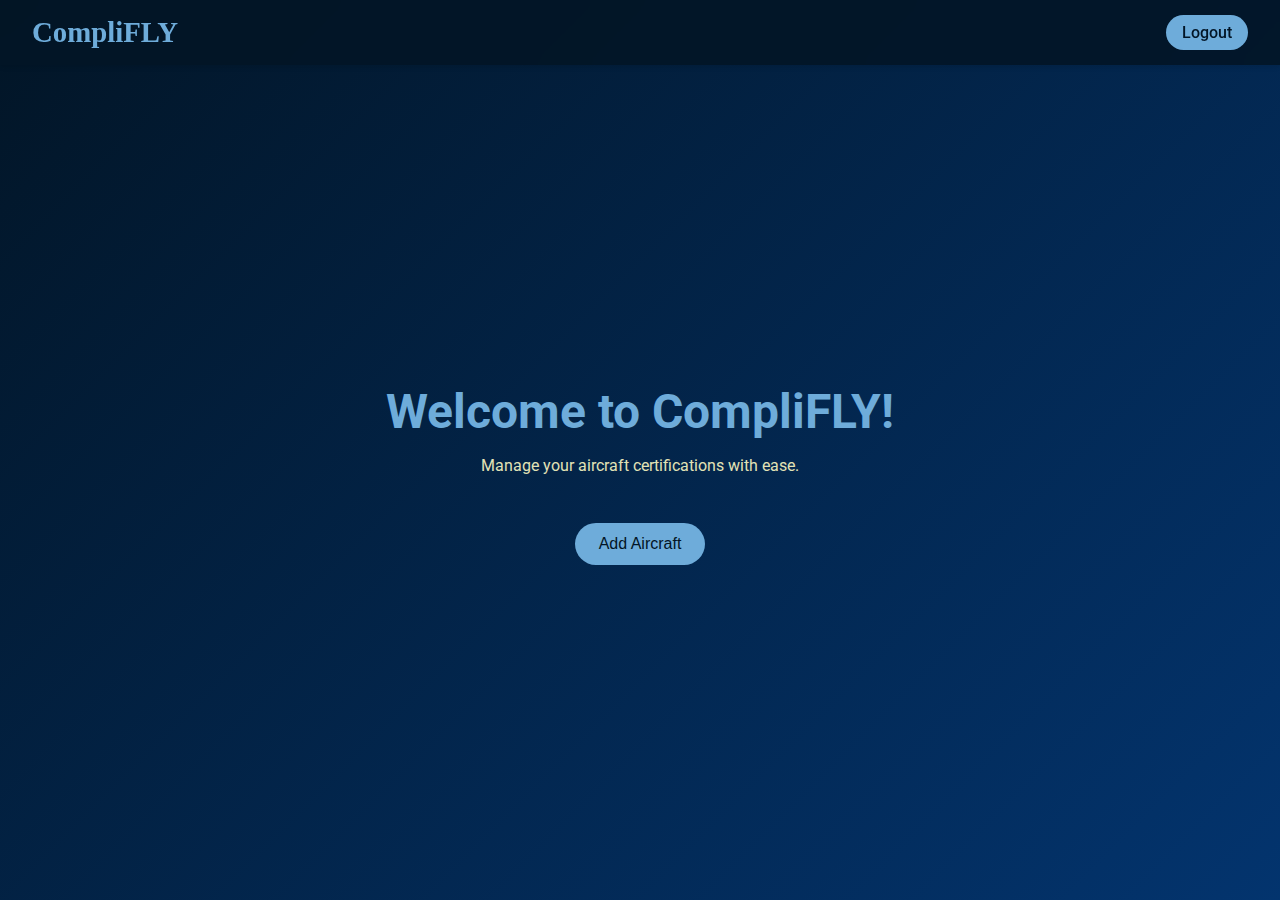
<file: professional_home.html>
<!DOCTYPE html>
<html lang="en">
<head>
  <meta charset="UTF-8" />
  <meta name="viewport" content="width=device-width, initial-scale=1.0" />
  <title>CompliFLY - Dashboard</title>
  <link href="https://fonts.googleapis.com/css2?family=Roboto:wght@300;400;500;700&display=swap" rel="stylesheet" />
  <link rel="stylesheet" href="https://cdnjs.cloudflare.com/ajax/libs/font-awesome/6.0.0/css/all.min.css" />
  <style>
    * { margin: 0; padding: 0; box-sizing: border-box; }
    body {
      font-family: 'Roboto', sans-serif;
      background: linear-gradient(135deg, #021526 0%, #03346E 100%);
      color: #E2E2B6;
      min-height: 100vh;
      display: flex;
      flex-direction: column;
      align-items: center;
      justify-content: center;
      padding: 2rem;
    }
    header {
      position: fixed;
      top: 0;
      width: 100%;
      background: rgba(2, 21, 38, 0.9);
      backdrop-filter: blur(10px);
      padding: 1rem 2rem;
      display: flex;
      justify-content: space-between;
      align-items: center;
      z-index: 1000;
      box-shadow: 0 2px 5px rgba(0, 0, 0, 0.1);
    }
    .logo { font-size: 1.8rem; font-weight: 700; color: #6EACDA; font-family: 'Lucida Handwriting', cursive; }
    .logout-btn {
      background: #6EACDA; color: #021526;
      padding: 0.5rem 1rem; border-radius: 25px; text-decoration: none;
      font-weight: 500; transition: background-color 0.3s;
    }
    .logout-btn:hover { background: #03346E; color: #E2E2B6; }
    .welcome { text-align: center; margin-bottom: 3rem; margin-top: 5rem; }
    h1 { font-size: 3rem; font-weight: 700; margin-bottom: 1rem; color: #6EACDA; }
    .add-aircraft { margin-bottom: 2rem; text-align: center; width: 500px; }
    .add-btn {
      background: #6EACDA; color: #021526; padding: 0.75rem 1.5rem; border: none;
      border-radius: 25px; font-size: 1rem; font-weight: 500; cursor: pointer; transition: 0.3s;
    }
    .add-btn:hover { background: #03346E; color: #E2E2B6; }
    .add-btn:disabled { background: #ccc; cursor: not-allowed; }
    .certifications {
      display: grid; grid-template-columns: repeat(auto-fit, minmax(250px, 1fr));
      gap: 1rem; max-width: 800px; width: 100%;
    }
    .certification-item {
      background: rgba(255, 255, 255, 0.1);
      backdrop-filter: blur(10px);
      border: 1px solid rgba(255, 255, 255, 0.2);
      border-radius: 10px;
      padding: 1.5rem;
      text-align: center;
      position: relative;
      transition: transform 0.3s, box-shadow 0.3s;
    }
    .certification-item:hover {
      transform: translateY(-5px);
      box-shadow: 0 10px 25px rgba(0, 0, 0, 0.3);
      background: rgba(255, 255, 255, 0.15);
    }
    .certification-item p {
      font-size: 1.2rem;
      font-weight: 500;
      color: #E2E2B6;
      margin-bottom: 1rem;
    }
    .aircraft-input {
      width: 100%;
      padding: 0.5rem;
      border: 1px solid #ccc;
      border-radius: 5px;
      font-size: 1rem;
      margin-bottom: 1rem;
    }
    .save-btn, .view-btn {
      background: #6EACDA; color: #021526;
      padding: 0.5rem 1rem; border: none; border-radius: 5px; cursor: pointer;
      font-size: 0.9rem; margin-right: 0.5rem;
    }
    .save-btn:hover, .view-btn:hover { background: #03346E; color: #E2E2B6; }
    .delete-btn {
      position: absolute;
      top: 10px; right: 10px;
      background: #ff4d4d; color: white; border: none;
      border-radius: 50%; width: 30px; height: 30px;
      cursor: pointer; font-size: 0.8rem; transition: background-color 0.3s;
    }
    .delete-btn:hover { background: #cc0000; }
  </style>
</head>
<body>

<header>
  <div class="logo">CompliFLY</div>
  <div class="user-section">
    <a href="#" class="logout-btn" onclick="logout()">Logout</a>
  </div>
</header>

<div class="welcome">
  <h1>Welcome to CompliFLY!</h1>
  <p>Manage your aircraft certifications with ease.</p>
</div>

<div class="add-aircraft">
  <button id="addAircraftBtn" class="add-btn">Add Aircraft</button>
</div>

<div class="certifications" id="aircraftContainer"></div>

<script>
  function logout() {
    localStorage.removeItem("loggedInUser");
    window.location.href = "Login.html";
  }

  let aircraftCount = 0;
  const maxAircraft = 10;
  const container = document.getElementById("aircraftContainer");
  const addBtn = document.getElementById("addAircraftBtn");
  let aircraftNames = [];
  
  function loadSavedAircraft() {
    const saved = localStorage.getItem("aircraftList");
    if (saved) {
      aircraftNames = JSON.parse(saved);
      aircraftNames.forEach(name => {
        addSavedAircraftToUI(name);
        aircraftCount++;
      });
    }
    updateAddButton();
  }

  function saveAircraftList() {
    localStorage.setItem("aircraftList", JSON.stringify(aircraftNames));
  }

  function updateAddButton() {
    if (aircraftCount >= maxAircraft) {
      addBtn.disabled = true;
      addBtn.textContent = "Limit Reached (10)";
    } else {
      addBtn.disabled = false;
      addBtn.textContent = "Add Aircraft";
    }
  }

  function addAircraft() {
    if (aircraftCount < maxAircraft) {
      aircraftCount++;
      const item = document.createElement("div");
      item.className = "certification-item";
      item.innerHTML = `
        <input type="text" class="aircraft-input" placeholder="Enter aircraft name">
        <button class="save-btn" onclick="saveAircraft(this)">Save</button>
        <button class="delete-btn" onclick="deleteAircraft(this)">×</button>
      `;
      container.appendChild(item);
      updateAddButton();
    }
  }

  function addSavedAircraftToUI(name) {
    const item = document.createElement("div");
    item.className = "certification-item";
    item.innerHTML = `
      <p>${name}</p>
      <button class="view-btn" onclick="viewAircraft('${name}')">View Page</button>
      <button class="delete-btn" onclick="deleteAircraft(this)">×</button>
    `;
    container.appendChild(item);
  }

  function saveAircraft(btn) {
    const item = btn.parentElement;
    const input = item.querySelector(".aircraft-input");
    const name = input.value.trim();

    if (!name) {
      alert("Please enter a name for the aircraft.");
      return;
    }

    if (aircraftNames.includes(name)) {
      alert("Aircraft name must be unique. Please choose a different name.");
      return;
    }

    aircraftNames.push(name);
    saveAircraftList();

    item.innerHTML = `
      <p>${name}</p>
      <button class="view-btn" onclick="viewAircraft('${name}')">View Page</button>
      <button class="delete-btn" onclick="deleteAircraft(this)">×</button>
    `;
  }

  function viewAircraft(name) {
    window.open(`p_aircraft.html?name=${encodeURIComponent(name)}`, "_blank");
  }

  function deleteAircraft(btn) {
    const item = btn.parentElement;
    const name = item.querySelector("p")?.textContent.trim();
    if (name) {
      const index = aircraftNames.indexOf(name);
      if (index > -1) {
        aircraftNames.splice(index, 1);
        saveAircraftList();
      }
      const key = `uploadedFiles_${name.replace(/[^a-z0-9]/gi, "_")}`;
      localStorage.removeItem(key);
    }
    container.removeChild(item);
    aircraftCount--;
    updateAddButton();
  }

  window.onload = loadSavedAircraft;
  addBtn.addEventListener("click", addAircraft);
</script>
</body>
</html>
</file>
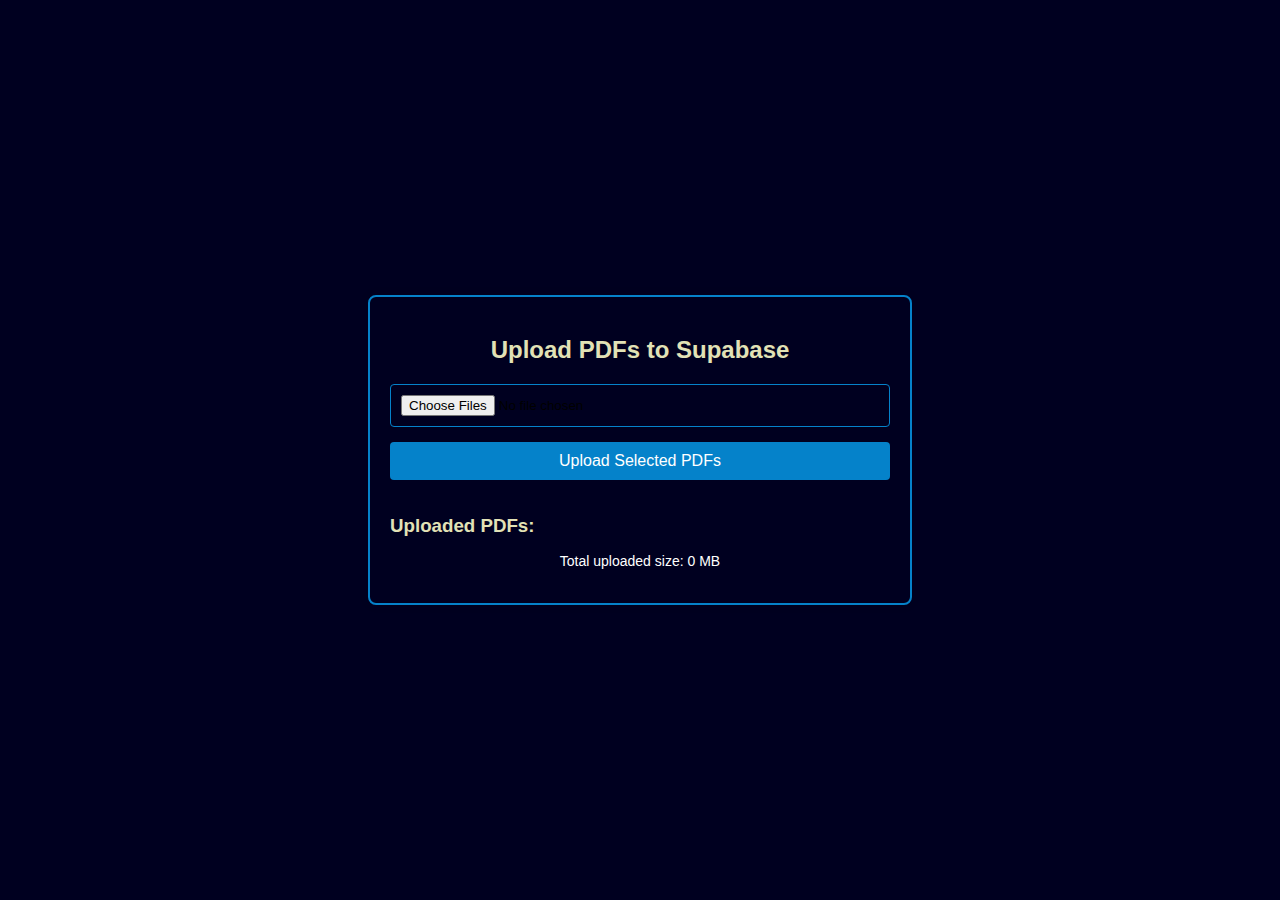
<file: try.html>
<!DOCTYPE html>
<html lang="en">
<head>
  <meta charset="UTF-8">
  <meta name="viewport" content="width=device-width, initial-scale=1.0">
  <title>Supabase PDF Upload</title>
  <style>
    body {
      font-family: Arial, sans-serif;
      background: #000020;
      margin: 0;
      padding: 0;
      display: flex;
      justify-content: center;
      align-items: center;
      min-height: 100vh;
    }
    .container {
      border: 2px solid #0582ca;
      padding: 20px;
      border-radius: 8px;
      box-shadow: 0 0 10px rgba(0, 0, 0, 0.1);
      text-align: center;
      max-width: 500px;
      width: 100%;
    }
    h2 {
            color: #E2E2B6;
      margin-bottom: 20px;
    }
    input[type="file"] {
      margin-bottom: 15px;
      padding: 10px;
      border: 1px solid #0582ca;
      border-radius: 4px;
      width: 100%;
      box-sizing: border-box;
    }

    button {
      background-color: #0582ca;
      color: white;
      border: none;
      padding: 10px 20px;
      border-radius: 4px;
      cursor: pointer;
      font-size: 16px;
      width: 100%;
      margin-bottom: 15px;
    }
    button:hover {
      background-color: #0056b3;
    }
    #status {
      font-weight: bold;
      color: #333;
      margin-bottom: 15px;
    }
    #status.error {
      color: red;
    }
    #status.success {
      color: green;
    }
    #uploadedFiles {
      text-align: left;
      margin-top: 20px;
    }
    #uploadedFiles h3 {
    color: #E2E2B6;
    margin-bottom: 10px;
    }
    #uploadedFiles ul {
      list-style-type: none;
      padding: 0;
    }
    #uploadedFiles li {
      margin-bottom: 5px;
    }
    #uploadedFiles a {
      color: #007bff;
      text-decoration: none;
    }
    #uploadedFiles a:hover {
      text-decoration: underline;
    }
    #totalSize {
      font-size: 14px;
      color: #ffffff;
      margin-top: 10px;
    }
  </style>
</head>
<body>
  <div class="container">
    <h2>Upload PDFs to Supabase</h2>
    <input type="file" id="fileInput" accept="application/pdf" multiple>
    <button id="uploadBtn">Upload Selected PDFs</button>
    <p id="status"></p>
    <div id="uploadedFiles">
      <h3>Uploaded PDFs:</h3>
      <ul id="fileList"></ul>
    </div>
    <p id="totalSize">Total uploaded size: 0 MB</p>
  </div>

  <script type="module">
    import { createClient } from "https://esm.sh/@supabase/supabase-js@2";

    const SUPABASE_URL = "https://hgapmjtytsejbhjsguxl.supabase.co";
    const SUPABASE_ANON_KEY = "eyJhbGciOiJIUzI1NiIsInR5cCI6IkpXVCJ9.eyJpc3MiOiJzdXBhYmFzZSIsInJlZiI6ImhnYXBtanR5dHNlamJoanNndXhsIiwicm9sZSI6ImFub24iLCJpYXQiOjE3NjE5MTYwMzAsImV4cCI6MjA3NzQ5MjAzMH0.Y-mt-KCf7KSL0pyP6NLlBIEHeD6Oic1aGoCo7BMYigY";

    const supabase = createClient(SUPABASE_URL, SUPABASE_ANON_KEY);

    const fileInput = document.getElementById("fileInput");
    const uploadBtn = document.getElementById("uploadBtn");
    const status = document.getElementById("status");
    const fileList = document.getElementById("fileList");
    const totalSizeDisplay = document.getElementById("totalSize");

    let totalUploadedSize = 0;
    const maxTotalSize = 1 * 1024 * 1024 * 1024;
    const maxFileSize = 10 * 1024 * 1024;

    uploadBtn.addEventListener("click", async () => {
      const files = Array.from(fileInput.files);
      if (files.length === 0) {
        status.textContent = "Please choose PDF files first!";
        status.className = "error";
        return;
      }

      let batchSize = 0;
      for (const file of files) {
        batchSize += file.size;
      }

      if (totalUploadedSize + batchSize > maxTotalSize) {
        status.textContent = `❌ Total upload size would exceed 1GB limit! Current: ${(totalUploadedSize / (1024 * 1024 * 1024)).toFixed(2)} GB`;
        status.className = "error";
        return;
      }

      status.textContent = "Uploading...";
      status.className = "";
      let uploadSuccessCount = 0;

      for (const file of files) {
        if (file.type !== "application/pdf") {
          status.textContent = `❌ Only PDF files are allowed! Skipped: ${file.name}`;
          status.className = "error";
          continue;
        }
        if (file.size > maxFileSize) {
          status.textContent = `❌ File size must be under 10MB! Skipped: ${file.name}`;
          status.className = "error";
          continue;
        }

        const fileName = `${Date.now()}_${file.name}`;
        const { data, error } = await supabase.storage.from("files").upload(fileName, file);

        if (error) {
          status.textContent = `❌ Upload failed for ${file.name}: ${error.message}`;
          status.className = "error";
          continue;
        }

        const { data: publicUrl } = supabase.storage.from("files").getPublicUrl(fileName);

        const li = document.createElement("li");
        li.innerHTML = `<a href="${publicUrl.publicUrl}" target="_blank">${file.name}</a> (${(file.size / (1024 * 1024)).toFixed(2)} MB)`;
        fileList.appendChild(li);
        totalUploadedSize += file.size;
        uploadSuccessCount++;
      }

      totalSizeDisplay.textContent = `Total uploaded size: ${(totalUploadedSize / (1024 * 1024 * 1024)).toFixed(2)} GB`;

      if (uploadSuccessCount > 0) {
        status.textContent = `✅ ${uploadSuccessCount} PDF(s) uploaded successfully!`;
        status.className = "success";
      } else {
        status.textContent = "❌ No files were uploaded.";
        status.className = "error";
      }
      fileInput.value = "";
    });
  </script>
</body>
</html>
</file>
<file: style.css>
* {
            margin: 0;
            padding: 0;
            box-sizing: border-box;
        }

            body {
      background: #000020;
      position: relative;
    overflow-x: hidden;
    }

        header {
            color: #00a6fb;
            padding: 1rem 2rem;
            position: fixed;
            top: 0;
            width: 100%;
            z-index: 1000;
            display: flex;
            justify-content: space-between;
            align-items: center;
        }

        .logo {
            font-size: 2rem;
            font-weight: 700;
            font-family: 'Lucida Handwriting', cursive;
        }

        nav {
            display: flex;
            gap: 2rem;
            align-items: center;
            font-size: 1.2rem;
        }

        nav a {
            color: #E2E2B6;
            text-decoration: none;
            font-weight: 500;
            transition: color 0.3s;
        }

        nav a:hover {
            color: #E2E2B6;
        }

        .btn {
            background-color: #00a6fb;
            color: #051923;
            padding: 0.5rem 1rem;
            border-radius: 25px;
            text-decoration: none;
            font-weight: 1000;
            transition: background-color 0.3s;
        }

        .btn:hover {
            background-color: #003554;
            color: #E2E2B6;
        }

        section {
            min-height: 100vh;
            padding: 5rem 2rem 2rem;
            display: flex;
            align-items: center;
            justify-content: center;
        }

        #home {
            color: #E2E2B6;
            text-align: center;
             display: flex;
        }

        .hero-content {
            max-width: 600px;
            margin-right: 2rem;
        }

        .hero-content h1 {
            color: #00a6fb;
            font-size: 4rem;
            margin-bottom: 1rem;
        }

        .hero-content p {
            font-size: 1.5rem;
            margin-bottom: 2rem;
        }

        .hero-image {
            width: 500px;
            height: 400px;
            border: 2px solid #0582ca;
            background-color: transparent;
            border-radius: 20px;
            display: flex;
            align-items: center;
            justify-content: center;
            color: #E2E2B6;
            font-size: 1.5rem;
            box-shadow: 0 5px 15px rgba(0,0,0,0.2);
        }

        #pricing {
            padding-top: 2rem;
            display: flex;
            flex-direction: column;
        }

        .pricing-header {
            text-align: center;
            margin-bottom: 3rem;
        }

        .pricing-header h2 {
            font-size: 3.5rem;
            color: #00a6fb;
            margin-bottom: 0.5rem;
        }

        .pricing-header p {
            color: #E2E2B6;
            font-size: 1.25rem;
        }

        .pricing-cards {
            display: flex;
            justify-content: center;
            gap: 2rem;
            flex-wrap: wrap;
        }

        .card {
            background-color: #fff;
            border-radius: 15px;
            padding: 2rem;
            width: 300px;
            box-shadow: 0 5px 15px rgba(0,0,0,0.1);
            transition: transform 0.3s, box-shadow 0.3s;
            text-align: center;
        }

        .card:hover {
            transform: translateY(-10px);
            box-shadow: 0 10px 25px rgba(0,0,0,0.2);
        }

        .card h3 {
            font-size: 1.8rem;
            margin-bottom: 0.5rem;
            color: #021526;
        }

        .card .price {
            font-size: 2.2rem;
            font-weight: 700;
            color: #6EACDA;
            margin-bottom: 1rem;
        }

        .card ul {
            list-style: none;
            text-align: left;
            margin-bottom: 2rem;
        }

        .card li {
            margin-bottom: 0.5rem;
            font-size: 1.1rem;
        }

        .card .btn {
            width: 100%;
            display: inline-block;
            padding: 0.75rem;
        }

        #contact {
            color: #E2E2B6;
            text-align: center;
        }

        .contact-content {
            max-width: 600px;
        }

        .contact-content h2 {
            font-size: 2.5rem;
            margin-bottom: 1rem;
        }

        .contact-content p {
            font-size: 1.1rem;
            line-height: 1.8;
        }

        @media (max-width: 768px) {
            nav {
                flex-direction: column;
                gap: 1rem;
            }

            .hero-content {
                margin-right: 0;
                margin-bottom: 2rem;
            }

            .pricing-cards {
                flex-direction: column;
                align-items: center;
            }

            .card {
                width: 100%;
                max-width: 400px;
            }
        }

        @keyframes fadeInUp {
            from {
                opacity: 0;
                transform: translateY(30px);
            }
            to {
                opacity: 1;
                transform: translateY(0);
            }
        }

        section {
            animation: fadeInUp 1s ease-out;
        }

.star {
    position: absolute;
    width: 2px;
    height: 2px;
    background-color: #E2E2B6;
    border-radius: 50%;
    opacity: 0.8;
    animation: twinkle 2s infinite ease-in-out;
    z-index: -2; 
}

@keyframes twinkle {
    0%, 100% { opacity: 0.3; transform: scale(1); }
    50% { opacity: 1; transform: scale(1.2); }
}

.shooting-star {
    position: absolute;
    width: 2px;
    height: 2px;
    background: linear-gradient(45deg, transparent, #6EACDA, transparent);
    opacity: 0;
    z-index: -2;
    animation: shoot 0s infinite linear; 
}

@keyframes shoot {
    0% {
        opacity: 1;
        transform: translateX(-90vw) translateY(-90vh) rotate(45deg);
        width: 2px;
        height: 2px;
    }
    50% {
        opacity: 1;
        width: 100px;
        height: 2px;
    }
    100% {
        opacity: 0;
        transform: translateX(100vw) translateY(100vh) rotate(45deg);
        width: 2px;
        height: 2px;
    }
}
</file>
